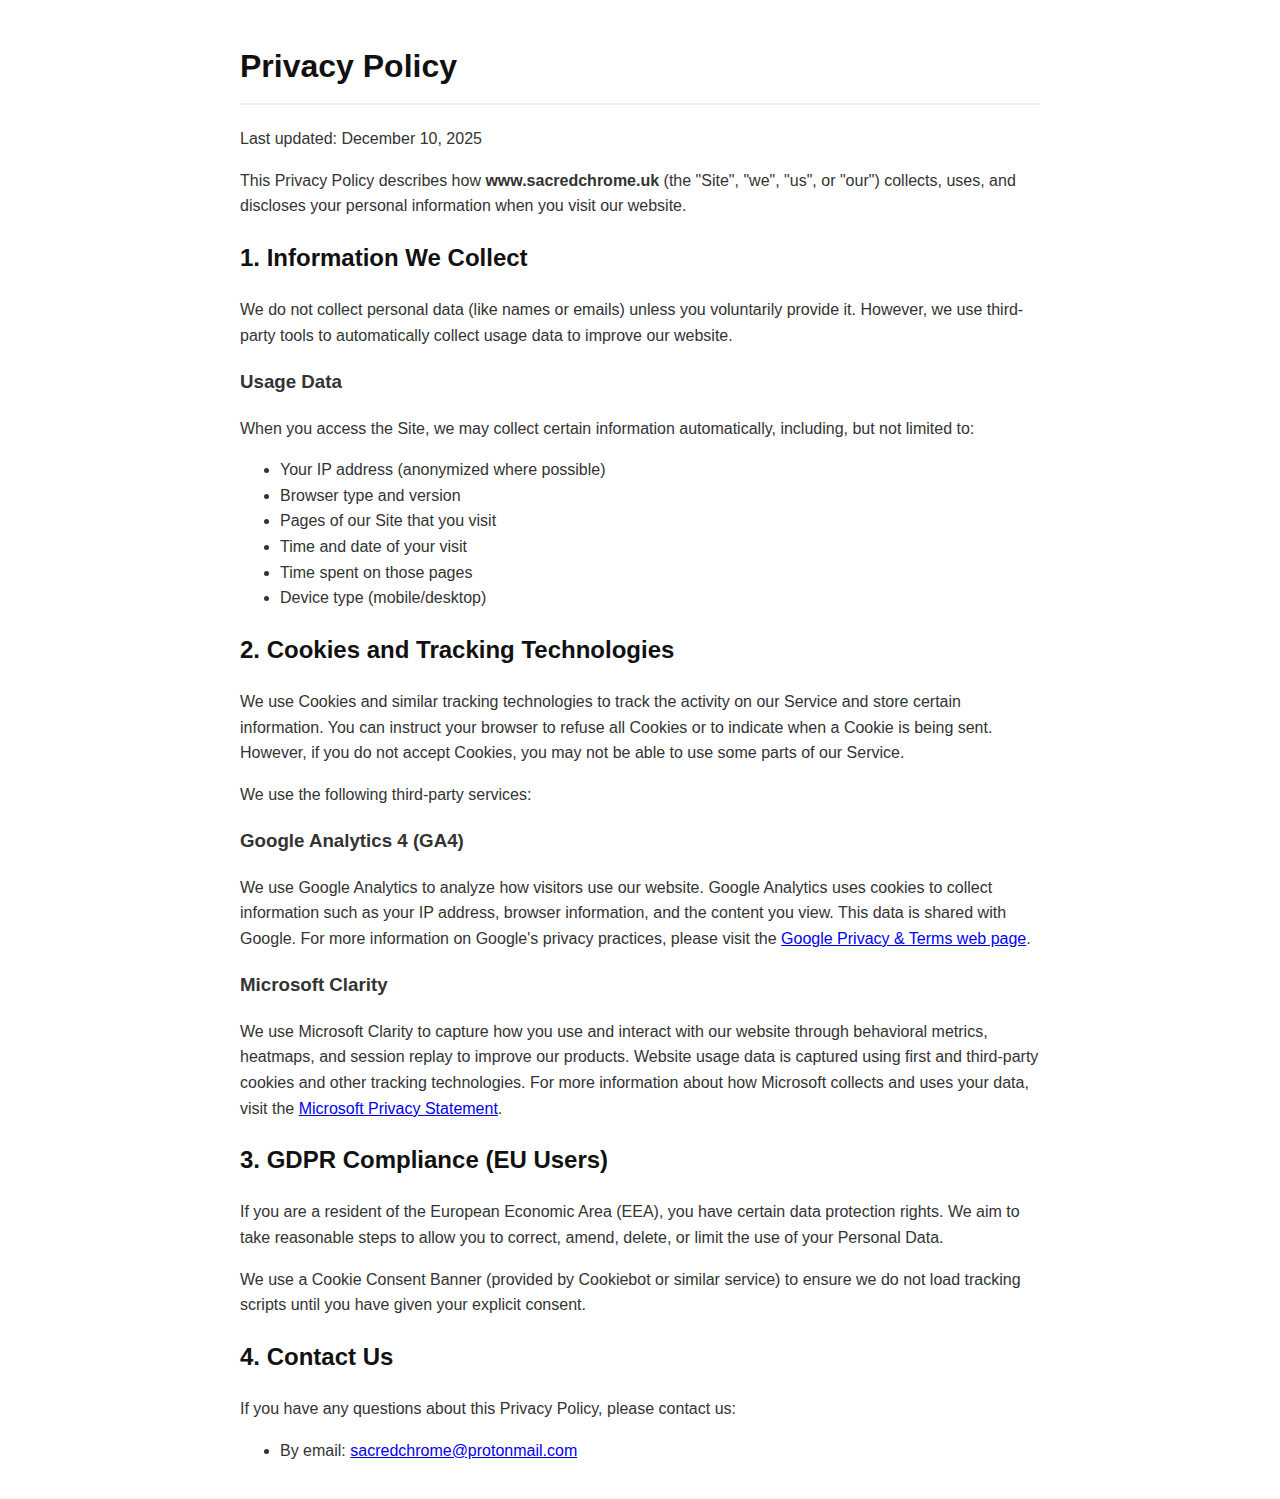
<file: privacy.html>
<!DOCTYPE html>
<html lang="en">
<head>
    <meta charset="UTF-8">
    <meta name="viewport" content="width=device-width, initial-scale=1.0">
    <title>Privacy Policy</title>
    <style>
        body { font-family: sans-serif; line-height: 1.6; max-width: 800px; margin: 0 auto; padding: 20px; color: #333; }
        h1, h2 { color: #111; }
        h1 { border-bottom: 2px solid #eee; padding-bottom: 10px; }
    </style>
</head>
<body>

    <h1>Privacy Policy</h1>
    <p>Last updated: December 10, 2025</p>

    <p>This Privacy Policy describes how <strong>www.sacredchrome.uk</strong> (the "Site", "we", "us", or "our") collects, uses, and discloses your personal information when you visit our website.</p>

    <h2>1. Information We Collect</h2>
    <p>We do not collect personal data (like names or emails) unless you voluntarily provide it. However, we use third-party tools to automatically collect usage data to improve our website.</p>
    
    <h3>Usage Data</h3>
    <p>When you access the Site, we may collect certain information automatically, including, but not limited to:</p>
    <ul>
        <li>Your IP address (anonymized where possible)</li>
        <li>Browser type and version</li>
        <li>Pages of our Site that you visit</li>
        <li>Time and date of your visit</li>
        <li>Time spent on those pages</li>
        <li>Device type (mobile/desktop)</li>
    </ul>

    <h2>2. Cookies and Tracking Technologies</h2>
    <p>We use Cookies and similar tracking technologies to track the activity on our Service and store certain information. You can instruct your browser to refuse all Cookies or to indicate when a Cookie is being sent. However, if you do not accept Cookies, you may not be able to use some parts of our Service.</p>
    
    <p>We use the following third-party services:</p>
    
    <h3>Google Analytics 4 (GA4)</h3>
    <p>We use Google Analytics to analyze how visitors use our website. Google Analytics uses cookies to collect information such as your IP address, browser information, and the content you view. This data is shared with Google. For more information on Google's privacy practices, please visit the <a href="https://policies.google.com/privacy" target="_blank">Google Privacy & Terms web page</a>.</p>

    <h3>Microsoft Clarity</h3>
    <p>We use Microsoft Clarity to capture how you use and interact with our website through behavioral metrics, heatmaps, and session replay to improve our products. Website usage data is captured using first and third-party cookies and other tracking technologies. For more information about how Microsoft collects and uses your data, visit the <a href="https://privacy.microsoft.com/en-us/privacystatement" target="_blank">Microsoft Privacy Statement</a>.</p>

    <h2>3. GDPR Compliance (EU Users)</h2>
    <p>If you are a resident of the European Economic Area (EEA), you have certain data protection rights. We aim to take reasonable steps to allow you to correct, amend, delete, or limit the use of your Personal Data.</p>
    <p>We use a Cookie Consent Banner (provided by Cookiebot or similar service) to ensure we do not load tracking scripts until you have given your explicit consent.</p>

    <h2>4. Contact Us</h2>
    <p>If you have any questions about this Privacy Policy, please contact us:</p>
    <ul>
        <li>By email: <a href="mailto:sacredchrome@protonmail.com">sacredchrome@protonmail.com</a></li>
    </ul>

</body>
</html>
</file>
